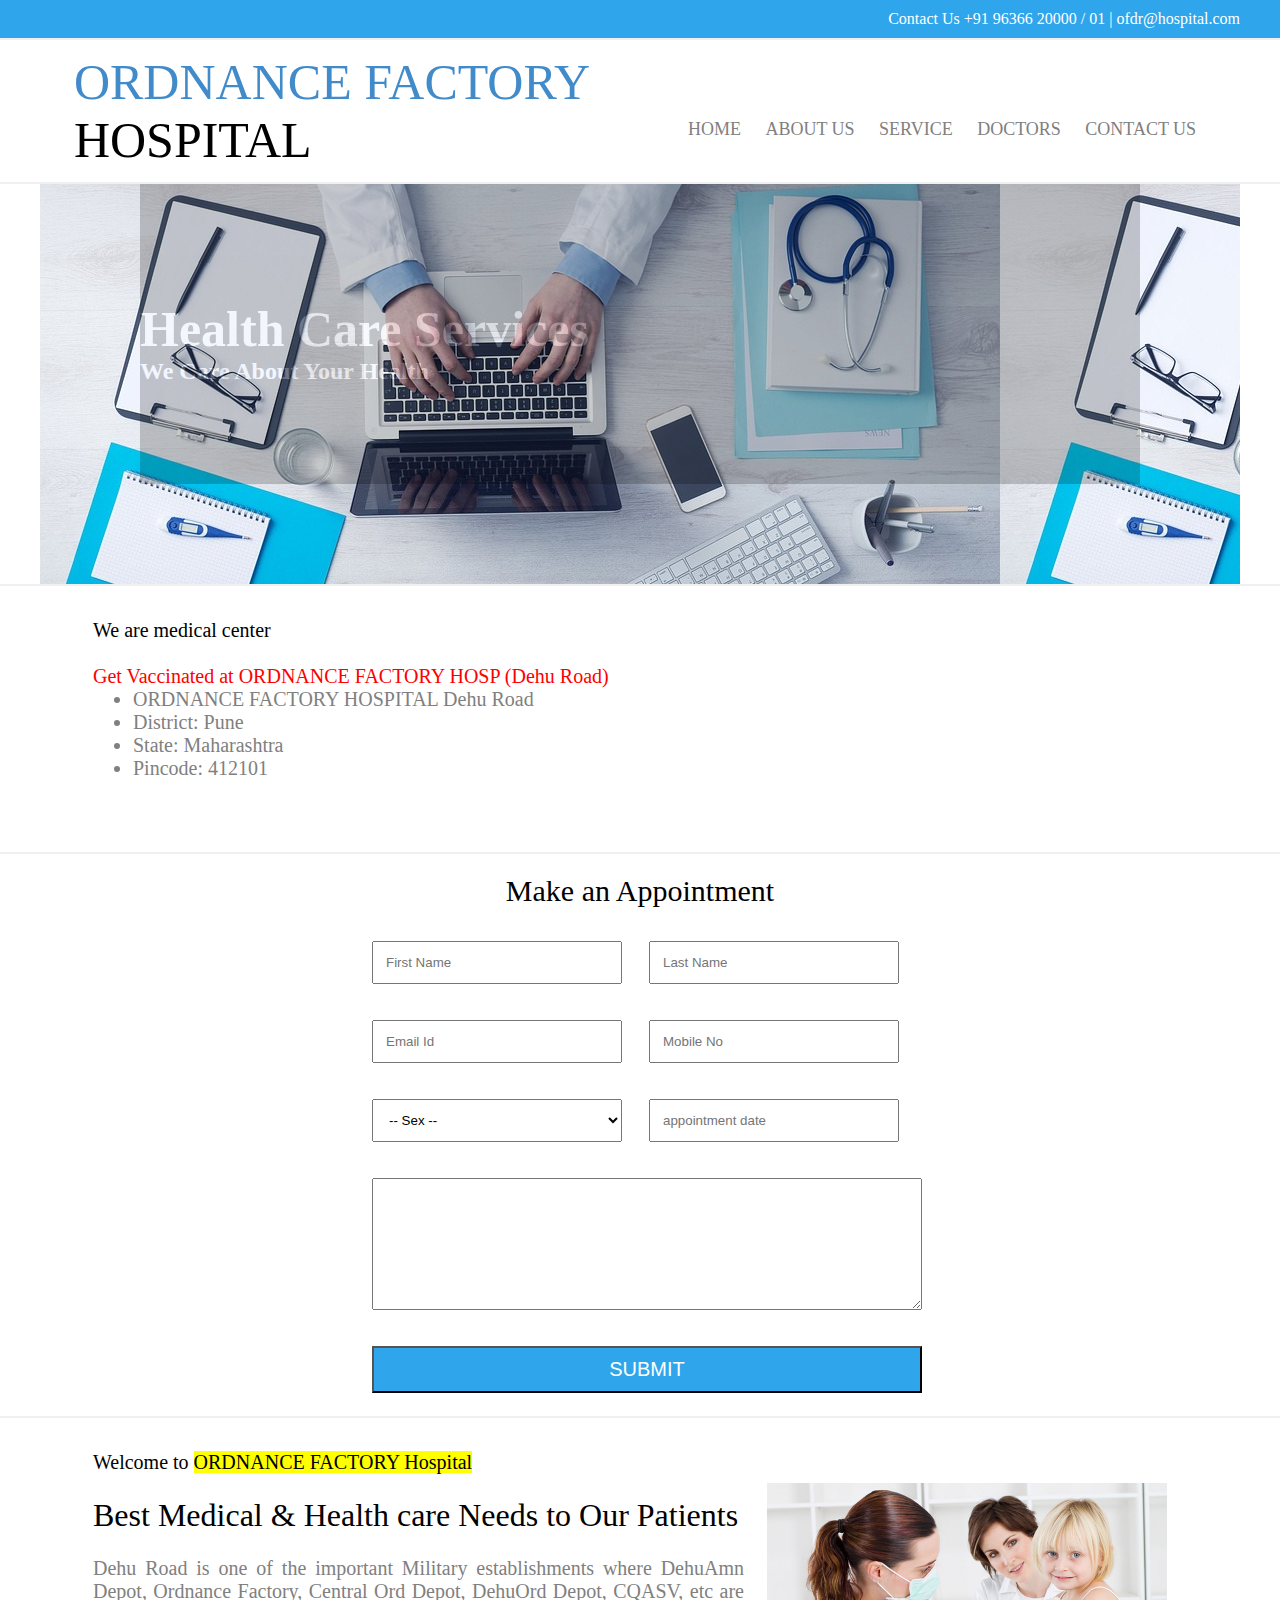
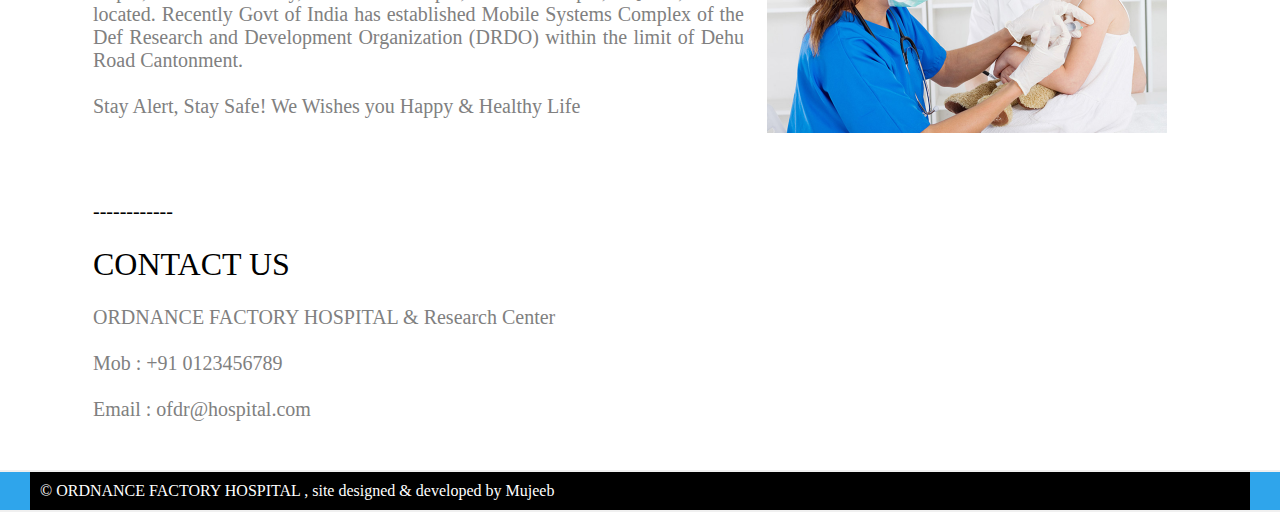
<file: index.html>
<html>
  <head>
    <title>ORDNANCE FACTORY HOSPITAL</title>

    <link href="css/style.css" type="text/css" rel="stylesheet" />
  </head>
  <body>
    <!-- Start of ChatBot (www.chatbot.com) code -->
    <script type="text/javascript">
      window.__be = window.__be || {};
      window.__be.id = "615ecf400ceb130007eba5e7";
      (function () {
        var be = document.createElement("script");
        be.type = "text/javascript";
        be.async = true;
        be.src =
          ("https:" == document.location.protocol ? "https://" : "http://") +
          "cdn.chatbot.com/widget/plugin.js";
        var s = document.getElementsByTagName("script")[0];
        s.parentNode.insertBefore(be, s);
      })();
    </script>
    <!-- End of ChatBot code -->
    <div class="top">
      <div>Contact Us +91 96366 20000 / 01 | ofdr@hospital.com</div>
    </div>

    <div class="logo">
      <div>
        <table>
          <tr>
            <td width="600px" style="font-size: 50px; font-family: forte">
              <font color="#428bca"> ORDNANCE FACTORY </font
              ><font color="#000"> HOSPITAL</font>
            </td>
            <td>
              <br />
              <br />
              <font size="4px">
                <a href="index.html">HOME</a>
                <a href="about.html">ABOUT US</a>
                <a href="service.html">SERVICE</a>
                <a href="doctor.html">DOCTORS</a>
                <a href="contact.html">CONTACT US</a>
              </font>
            </td>
          </tr>
        </table>
      </div>
    </div>

    <div class="middle">
      <div style="background-image: url('img/a.jpg')">
        <p>
          <br />
          <br />
          Health Care Services <br />
          <font size="5px"> We Care About Your Health </font>
        </p>
      </div>
    </div>

    <div class="bottom">
      <div>
        <table border="0">
          <tr>
            <td width="700px">
              <font color="#000"> We are medical center </font> <br />
              <br />
			  <font color="#ff0000">Get Vaccinated at ORDNANCE FACTORY HOSP (Dehu Road)</font>
			  <br>
			  <ul>
				<li>ORDNANCE FACTORY HOSPITAL Dehu Road</li>    
				<li>District: Pune</li>    
				<li>State: Maharashtra</li>    
				<li>Pincode: 412101</li>    
			  </ul>
			
              <br /><br />
         

              <br />
            </td>

            <td></td>
          </tr>
        </table>
      </div>
    </div>

    <div class="bottom_up">
      <div>
        Make an Appointment

        <table>
          <tr>
            <td width="250px"></td>
            <td><input type="text" placeholder="First Name" /></td>
            <td><input type="text" placeholder="Last Name" /></td>
          </tr>

          <tr height="30px"></tr>
          <tr>
            <td width="250px"></td>
            <td><input type="text" placeholder="Email Id" /></td>
            <td><input type="text" placeholder="Mobile No" /></td>
          </tr>

          <tr height="30px"></tr>
          <tr>
            <td width="250px"></td>
            <td>
              <select>
                <option>-- Sex --</option>
                <option>Male</option>
                <option>Female</option>
              </select>
            </td>
            <td><input type="text" placeholder="appointment date" /></td>
          </tr>

          <tr height="30px"></tr>
          <tr>
            <td width="250px"></td>
            <td colspan="2"><textarea placeholder="Message"> </textarea></td>
          </tr>

          <tr height="30px"></tr>
          <tr>
            <td width="250px"></td>
            <td colspan="2"><button>SUBMIT</button></td>
          </tr>
        </table>
      </div>
    </div>


    <div class="bottom">
      <div>
        <table border="0">
          <tr>
            <td width="700px">
              <font color="#000"> Welcome to <mark>ORDNANCE FACTORY Hospital</mark> </font> <br> <br>
  
            <font color="#000" size="6px"> Best Medical & Health care Needs to Our Patients </font> <br> <br>
  
            Dehu Road is one of the important Military establishments where DehuAmn Depot, Ordnance Factory, Central Ord Depot, DehuOrd Depot, CQASV, etc are located. Recently Govt of India has established Mobile Systems Complex of the Def Research and Development Organization (DRDO) within the limit of Dehu Road Cantonment. <br><br>
  
            Stay Alert, Stay Safe!
            We Wishes you Happy & Healthy Life <br><br>
  
  <br>
   </td>
            
            
            <td style="padding-left:20px;"> <img src="img/about.jpg" width="400px"></td>
          </tr>
        
          
        </table>
      </div>

      <div>
        <table border="0">
          <tr>
            <td width="700px">
              <font color="#000">------------ </font> <br> <br>
  
            <font color="#000" size="6px"> CONTACT US </font> <br> <br>
  
            ORDNANCE FACTORY HOSPITAL & Research Center
            
            <br>
            <br>
            
            Mob : +91 0123456789
            
            <br>
            <br>
            
            Email : ofdr@hospital.com
  
  <br>
  <br>
  <br>
   </td>
            
            
            <td style="padding-left:20px;"> </td>
          </tr>
        
          
        </table>
      </div>
  

  
    </div>


    <div class="nav_down">
      <div>
        &copy; ORDNANCE FACTORY HOSPITAL , site designed & developed by Mujeeb
      </div>
    </div>
  </body>
</html>
</file>
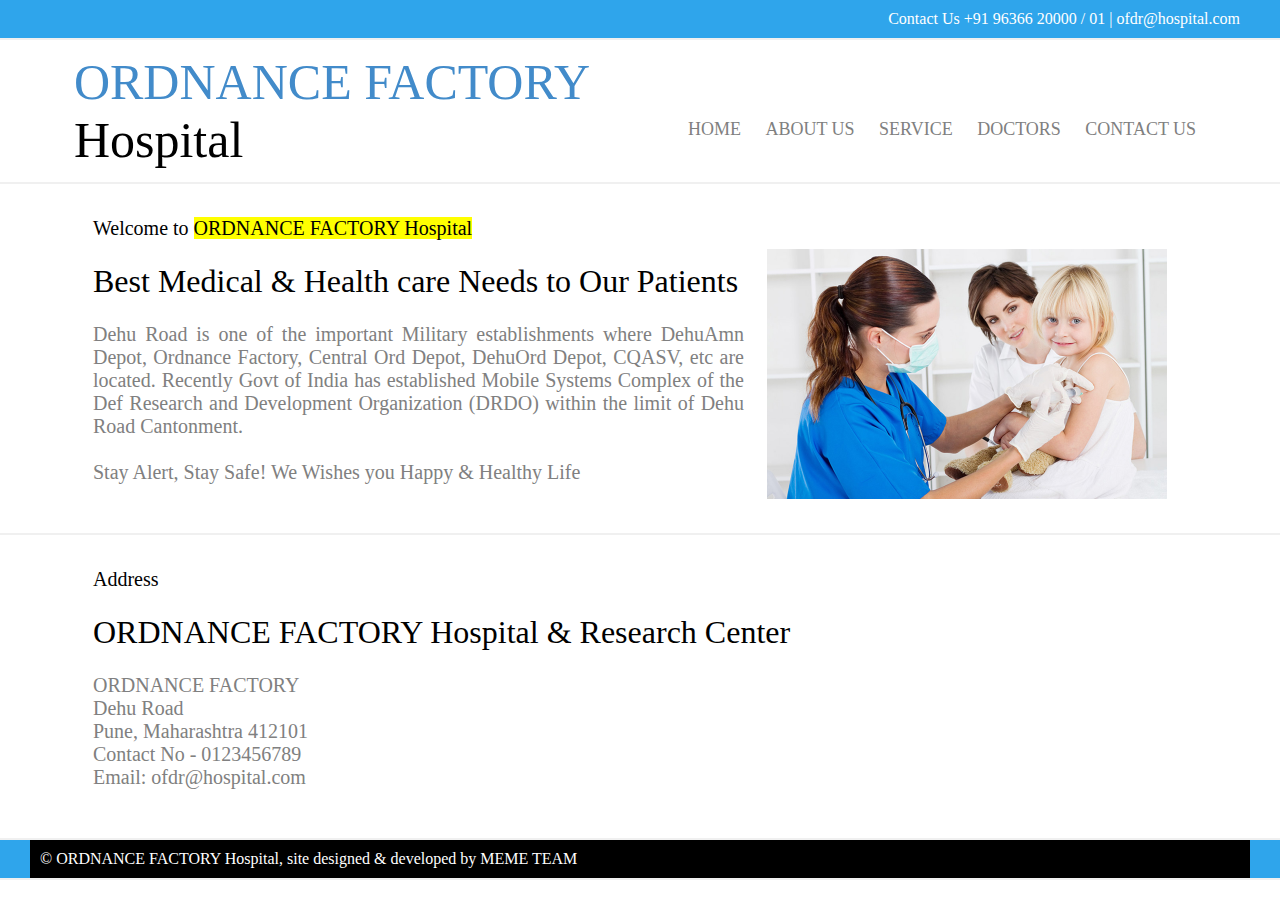
<file: about.html>
<html>
<head>
	<title> ORDNANCE FACTORY HOSPITAL </title>
	
	<link href="css/style.css" type="text/css" rel="stylesheet">
	
</head>
<body>
	
	<div class="top">
		<div>
		 Contact Us +91 96366 20000 / 01 | ofdr@hospital.com 
		</div>
	</div>
	
	<div class="logo">
		<div>
			<table>
				<tr>
					<td width="600px" style="font-size:50px;font-family:forte;"> <font color="#428bca"> ORDNANCE FACTORY  </font><font color="#000"> Hospital</font> </td>
					<td> <br> <br>
						<font size="4px"> 
							<a href="index.html">HOME</a> 
							<a href="about.html">ABOUT US</a>  
							<a href="service.html">SERVICE</a>
							<a href="doctor.html">DOCTORS</a> 
							<a href="contact.html">CONTACT US</a>
						</font>
					</td>
				</tr>
			</table>
		</div>
	</div>
	
	
	
	<div class="bottom">
		<div>
			<table border="0">
				<tr>
					<td width="700px">
						<font color="#000"> Welcome to <mark>ORDNANCE FACTORY Hospital</mark> </font> <br> <br>

					<font color="#000" size="6px"> Best Medical & Health care Needs to Our Patients </font> <br> <br>

					Dehu Road is one of the important Military establishments where DehuAmn Depot, Ordnance Factory, Central Ord Depot, DehuOrd Depot, CQASV, etc are located. Recently Govt of India has established Mobile Systems Complex of the Def Research and Development Organization (DRDO) within the limit of Dehu Road Cantonment. <br><br>

					Stay Alert, Stay Safe!
					We Wishes you Happy & Healthy Life <br><br>

<br>
 </td>
					
					
					<td style="padding-left:20px;"> <img src="img/about.jpg" width="400px"></td>
				</tr>
			
				
			</table>
		</div>
	</div>
	
	<div class="Bottom">
		<div>
			<table border="0">
				<tr>
					<td width="700px">
						<font color="#000">Address </font> <br> <br>

					<font color="#000" size="6px"> ORDNANCE FACTORY Hospital & Research Center</font> <br> <br>

ORDNANCE FACTORY<br>
Dehu Road <br> Pune, Maharashtra 412101 <br> Contact No - 0123456789 <br> Email: ofdr@hospital.com<br><br>


<br>
 </td>
					
					
					<td style="padding-left:20px;"> </td>
				</tr>
			
				
			</table>
		</div>
	</div>
	
	
	<div class="nav_down">
		<div>
		 &copy; ORDNANCE FACTORY Hospital, site designed & developed by MEME TEAM
		</div>
	</div>
</file>
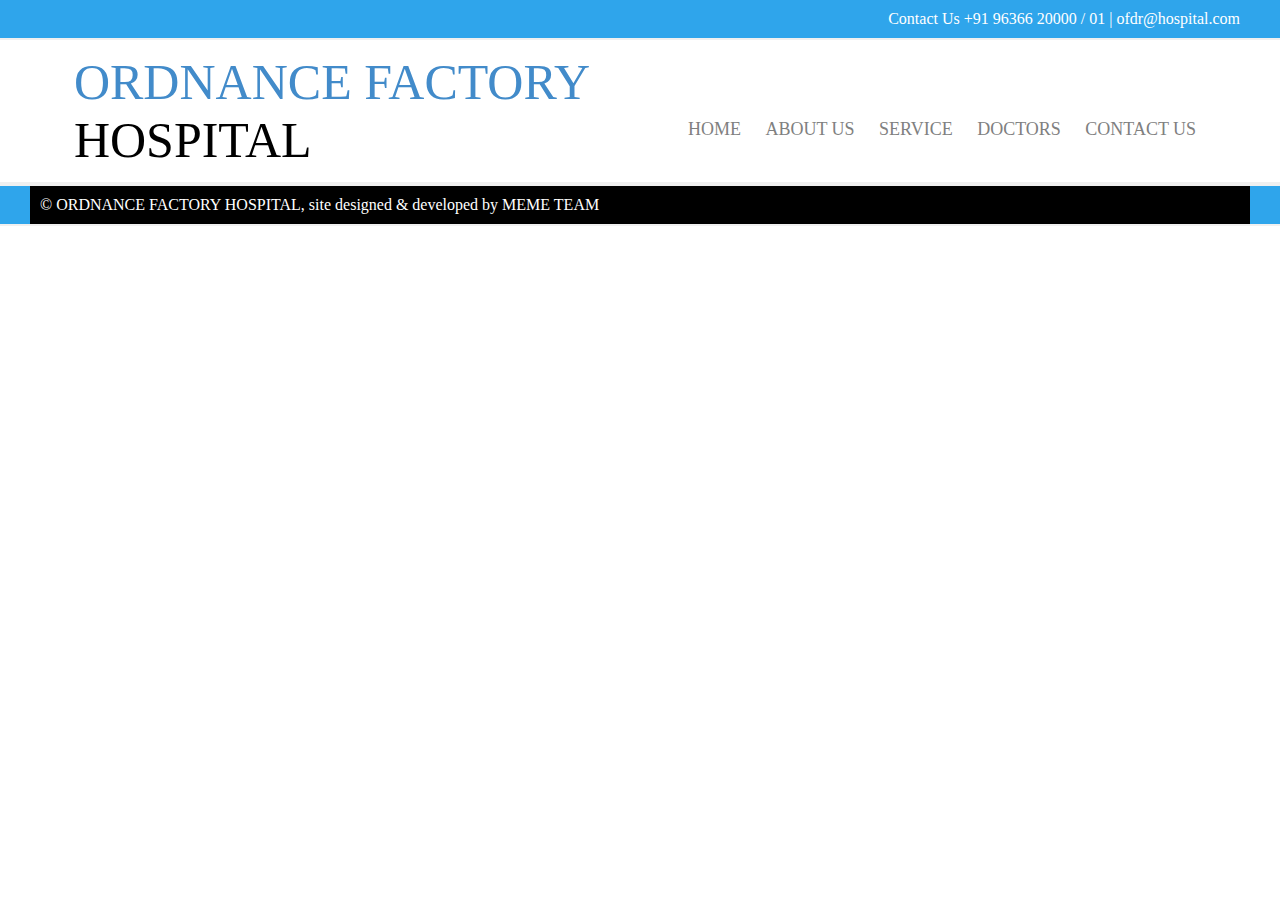
<file: contact.html>
<html>
<head>
	<title> ORDNANCE FACTORY HOSPITAL </title>
	
	<link href="css/style.css" type="text/css" rel="stylesheet">
	
</head>
<body>
	
	<div class="top">
		<div>
		 Contact Us +91 96366 20000 / 01 | ofdr@hospital.com 
		</div>
	</div>
	
	<div class="logo">
		<div>
			<table>
				<tr>
					<td width="600px" style="font-size:50px;font-family:forte;"> <font color="#428bca"> ORDNANCE FACTORY   </font><font color="#000"> HOSPITAL</font> </td>
					<td> <br> <br>
						<font size="4px"> 
							<a href="index.html">HOME</a> 
							<a href="about.html">ABOUT US</a>  
							<a href="service.html">SERVICE</a>
							<a href="doctor.html">DOCTORS</a> 
							<a href="contact.html">CONTACT US</a>
						</font>
					</td>
				</tr>
			</table>
		</div>
	</div>
	
	
	
	
	
	<div class="bottom">
			</div>
	
	
	<div class="nav_down">
		<div>
		 &copy; ORDNANCE FACTORY HOSPITAL, site designed & developed by MEME TEAM
		</div>
	</div>
</file>
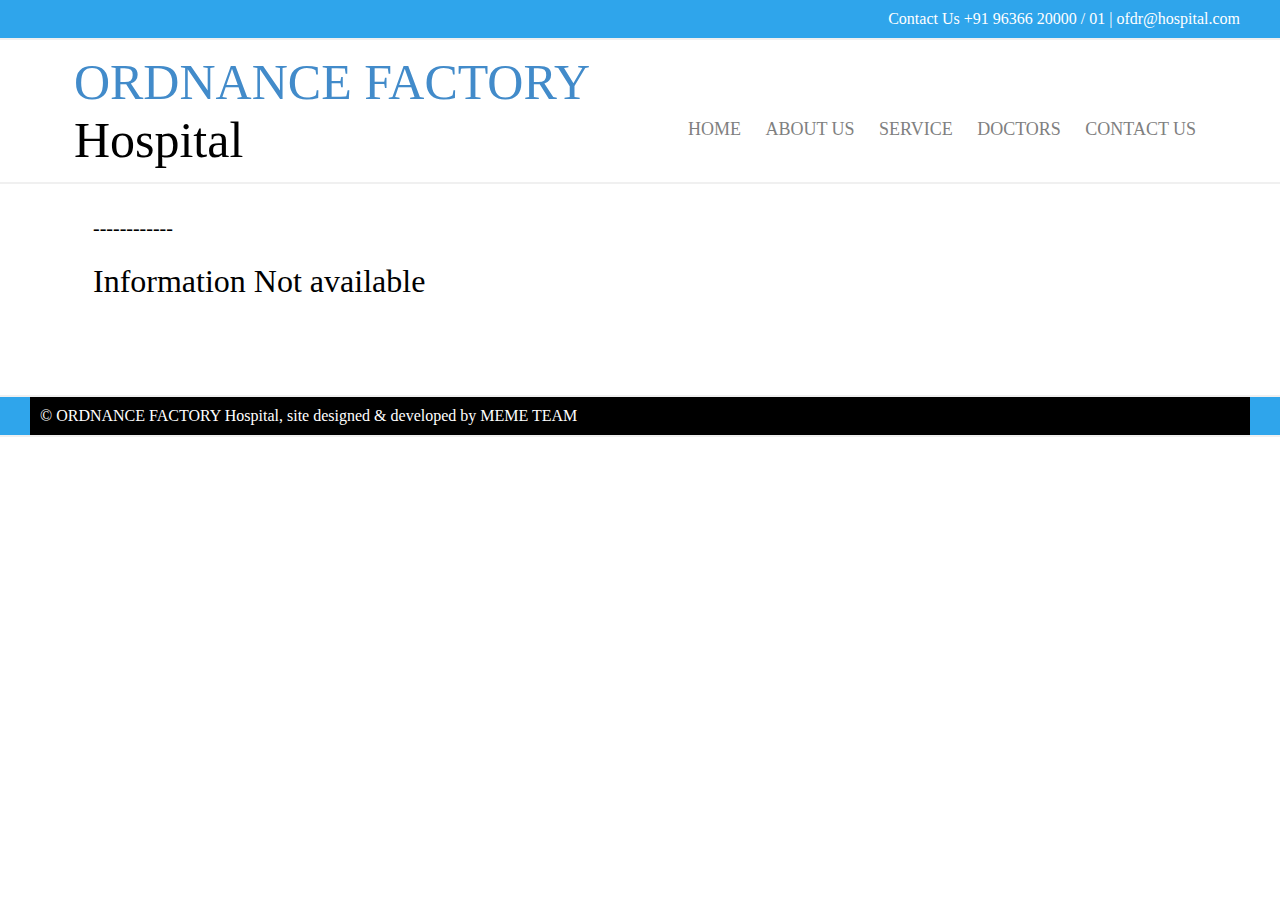
<file: doctor.html>
<html>
<head>
	<title> ORDNANCE FACTORY HOSPITAL</title>
	
	<link href="css/style.css" type="text/css" rel="stylesheet">
	
</head>
<body>
	
	<div class="top">
		<div>
		 Contact Us +91 96366 20000 / 01 | ofdr@hospital.com 
		</div>
	</div>
	
	<div class="logo">
		<div>
			<table>
				<tr>
					<td width="600px" style="font-size:50px;font-family:forte;"> <font color="#428bca"> ORDNANCE FACTORY  </font><font color="#000"> Hospital</font> </td>
					<td> <br> <br>
						<font size="4px"> 
							<a href="index.html">HOME</a> 
							<a href="about.html">ABOUT US</a>  
							<a href="service.html">SERVICE</a>
							<a href="doctor.html">DOCTORS</a> 
							<a href="contact.html">CONTACT US</a>
						</font>
					</td>
				</tr>
			</table>
		</div>
	</div>
	
	
	
	
	
	<div class="bottom">
		<div>
			<table border="0">
				<tr>
					<td width="700px">
						<font color="#000">------------ </font> <br> <br>

					<font color="#000" size="6px"> Information Not available </font> <br> <br>

					

<br>
<br>
<br>
 </td>
					
					
					<td style="padding-left:20px;"> </td>
				</tr>
			
				
			</table>
		</div>
	</div>
	
	
	<div class="nav_down">
		<div>
		 &copy; ORDNANCE FACTORY Hospital, site designed & developed by MEME TEAM
		</div>
	</div>
</file>
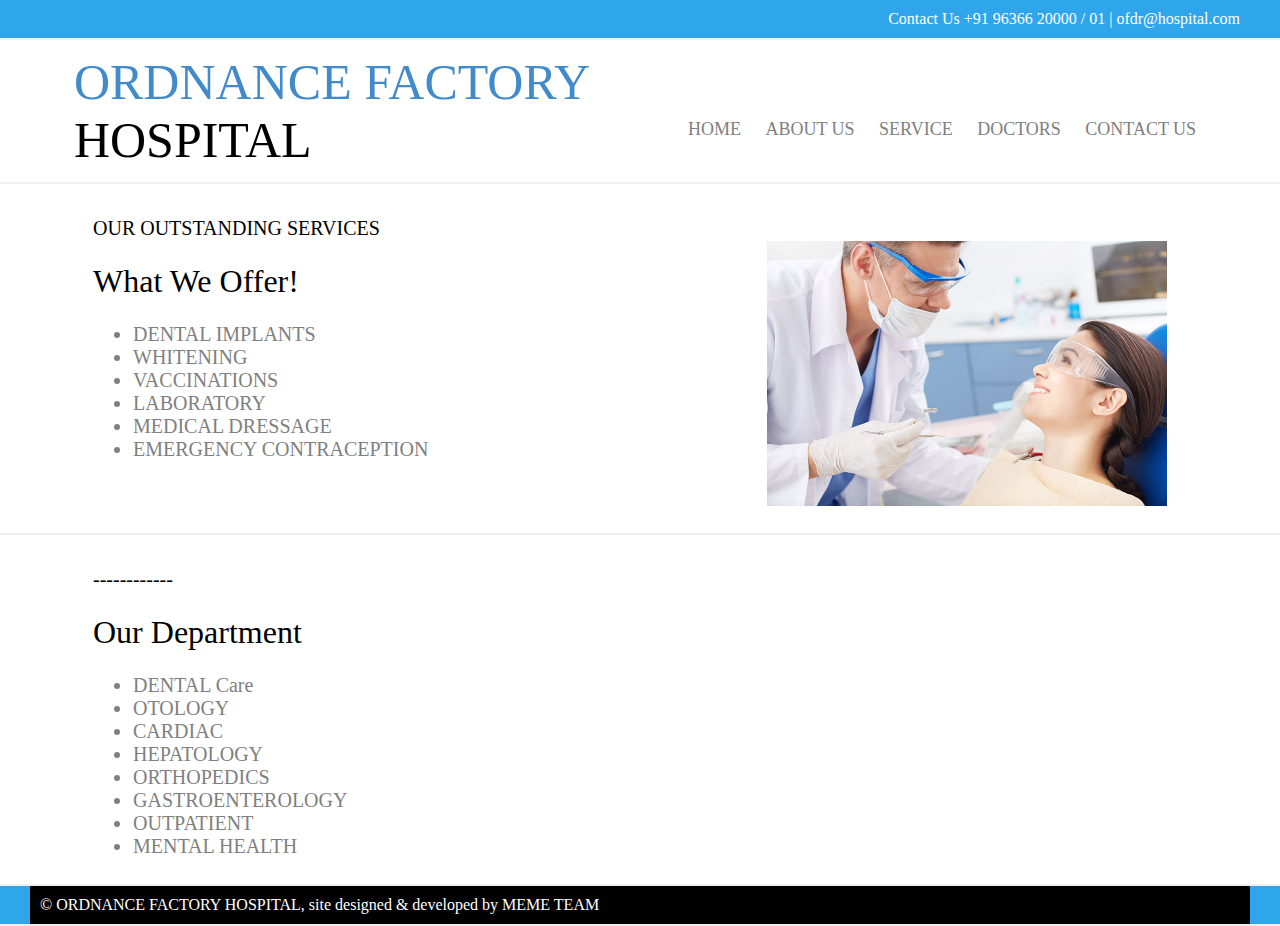
<file: service.html>
<html>
<head>
	<title> ORDNANCE FACTORY HOSPITAL </title>
	
	<link href="css/style.css" type="text/css" rel="stylesheet">
	
</head>
<body>
	
	<div class="top">
		<div>
		 Contact Us +91 96366 20000 / 01 | ofdr@hospital.com 
		</div>
	</div>
	
	<div class="logo">
		<div>
			<table>
				<tr>
					<td width="600px" style="font-size:50px;font-family:forte;"> <font color="#428bca"> ORDNANCE FACTORY   </font><font color="#000">  HOSPITAL</font> </td>
					<td> <br> <br>
						<font size="4px"> 
							<a href="index.html">HOME</a> 
							<a href="about.html">ABOUT US</a>  
							<a href="service.html">SERVICE</a>
							<a href="doctor.html">DOCTORS</a> 
							<a href="contact.html">CONTACT US</a>
						</font>
					</td>
				</tr>
			</table>
		</div>
	</div>
	
	
	
	<div class="bottom">
		<div>
			<table border="0">
				<tr>
					<td width="700px">
						<font color="#000"> OUR OUTSTANDING SERVICES</font> <br> <br>

					<font color="#000" size="6px"> What We Offer! </font> <br> <br>

					
					<ul>
					<li> DENTAL IMPLANTS
					<li> WHITENING
					<li> VACCINATIONS
					<li> LABORATORY
					<li> MEDICAL DRESSAGE
					<li> EMERGENCY CONTRACEPTION
					</ul>
 <br><br>

<br>
 </td>
					
					
					<td style="padding-left:20px;"> <img src="img/01.jpg" width="400px"></td>
				</tr>
			
				
			</table>
		</div>
	</div>
	
	<div class="bottom">
		<div>
			<table border="0">
				<tr>
					<td width="700px">
						<font color="#000">------------ </font> <br> <br>

					<font color="#000" size="6px"> Our Department </font> <br> <br>

					<ul>
					<li> DENTAL Care
					<li> OTOLOGY
					<li> CARDIAC
					<li> HEPATOLOGY
					<li> ORTHOPEDICS
					<li> GASTROENTEROLOGY
					<li> OUTPATIENT
					<li> MENTAL HEALTH
					</ul>


<br>
 </td>
					
					
					<td style="padding-left:20px;"> </td>
				</tr>
			
				
			</table>
		</div>
	</div>
	
	
	<div class="nav_down">
		<div>
		 &copy; ORDNANCE FACTORY HOSPITAL, site designed & developed by MEME TEAM
		</div>
	</div>
</file>
<file: css/style.css>
*{
	margin:auto;
	padding:auto;
}
.top{
	width:100%;
	background-color:#2FA5EB !important;
	border-bottom:2px solid #f0f0f0;
}
.top div{
	width:1200px;
	color:#fff;
	background-color:#2FA5EB !important;
	font-family:calibri;
	padding:10px;
	text-align:right;
}

.logo{
	width:100%;
	border-bottom:2px solid #f0f0f0;
}
.logo div{
	width:1200px;
	font-family:calibri;
	padding:10px;
	text-align:left;
}
.logo div table a{
	padding:10px;
	text-decoration:none;
	color:gray;
}
.logo div table a:hover{
	color:#428bca;
	border-bottom:2px solid gray;
}

.middle{
	width:100%;
	border-bottom:2px solid #f0f0f0;
}
.middle div{
	width:1200px;
	height:400px;
	font-family:calibri;
}
.middle div p{
	width:1000px;
	font-weight:bold;
	height:300px;
	color:#fff;
	opacity:0.2;
	font-size:50px;
	background-color:#000;
}

.bottom{
	width:100%;
	border-bottom:2px solid #f0f0f0;
}
.bottom div{
	width:1200px;
	color:#fff;
	font-family:calibri;
	text-align:right;
}
.bottom div table{
	padding-top:30px;
	width:1100px;
	padding-right: 20px;
	text-align:justify;
	color:gray;
	font-size:20px;
}

.bottom_up{
	width:100%;
	border-bottom:2px solid #f0f0f0;
}
.bottom_up div{
	padding-top:20px;
	width:1200px;
	text-align:center;
	font-family:forte;
	font-size:30px;
	padding-bottom:20px;
}
table{
	align-items: center;
}
.bottom_up div table{
	padding-top:30px;
	padding-left: 10px;
	font-size:30px;
	width:100px;
	text-align:left;
	font-family:calibri;
	
}

input[type="text"]{
	padding:12px;
	width:250px;
}
select{
	padding:12px;
	width:250px;
}
textarea{
	padding:50px;
	width:550px;
}
button{
	width:550px;
	padding:10px;
	color:#fff;
	font-size:20px;
	background-color:#2FA5EB !important;
}


.nav_down{
	width:100%;
	background-color:#2FA5EB !important;
	border-bottom:2px solid #f0f0f0;
}
.nav_down div{
	width:1200px;
	color:#fff;
	background-color:#000;
	font-family:calibri;
	padding:10px;
	text-align:left;
	;
}

.bottom_up{
	align-items: center;
}
</file>
